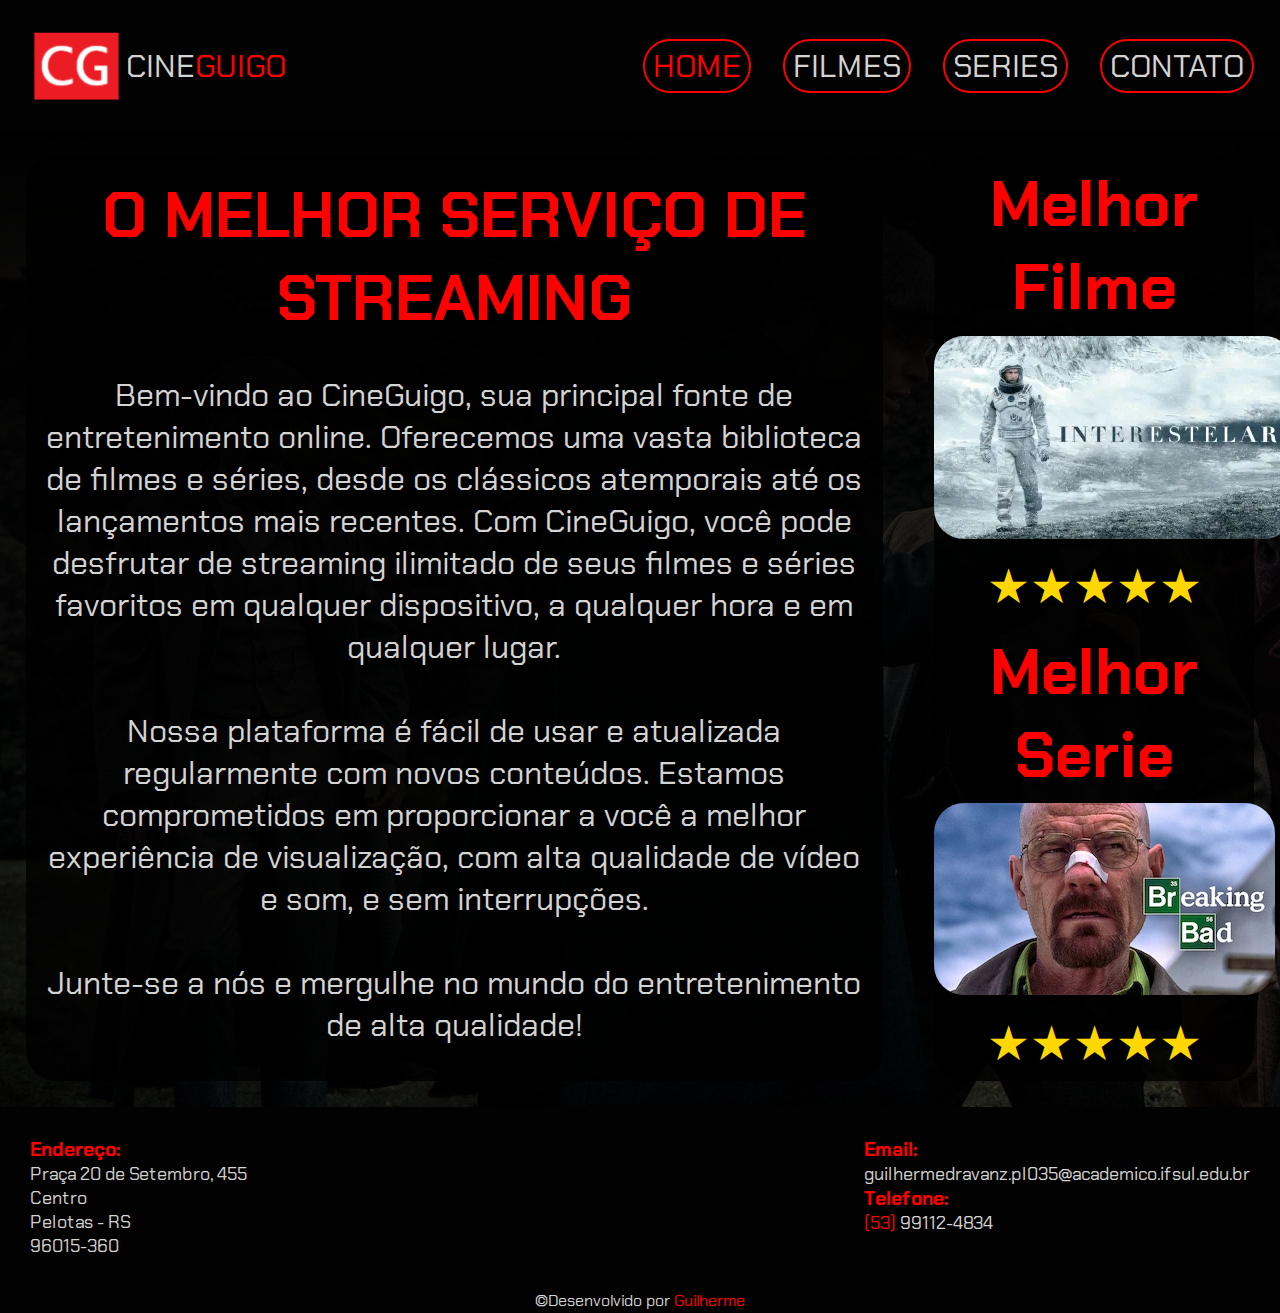
<file: index.html>
<!DOCTYPE html>
<html lang="pt-BR">
<head>
    <link rel="preconnect" href="https://fonts.googleapis.com">
    <link rel="preconnect" href="https://fonts.gstatic.com" crossorigin>
    <link href="https://fonts.googleapis.com/css2?family=Chakra+Petch:ital,wght@1,700&display=swap" rel="stylesheet">    
    <meta charset="UTF-8">
    <meta name="viewport" content="width=device-width, initial-scale=1.0">
    <link  type="text/css" rel="stylesheet" href="./css/style.css">
    <link rel="icon" href="./img/logo.png">
    <title>CINEGUIGO</title>
</head>
<body>
    <header class="header">
        <div class="logo">
        <img src="./img/logo.png" alt="logotipo cineguigo">
        <a href="index.html">Cine<span>Guigo</span></a>
        </div>
        <nav>
            <ul class="menu">
                <li><a id="ativo" href="index.html">Home</a></li>
                <li><a href="pag2.html">Filmes</a></li>
                <li><a href="pag3.html">Series</a></li>
                <li><a href="pag4.html">Contato</a></li>
            </ul>
        </nav>
    </header>
    <main>
        <section class="principal">
            <h1>O melhor serviço de streaming</h1>
            <p>Bem-vindo ao CineGuigo, sua principal fonte de entretenimento online. Oferecemos uma vasta biblioteca de filmes e séries, desde os clássicos atemporais até os lançamentos mais recentes. Com CineGuigo, você pode desfrutar de streaming ilimitado de seus filmes e séries favoritos em qualquer dispositivo, a qualquer hora e em qualquer lugar.<br><br>Nossa plataforma é fácil de usar e atualizada regularmente com novos conteúdos. Estamos comprometidos em proporcionar a você a melhor experiência de visualização, com alta qualidade de vídeo e som, e sem interrupções.<br><br>Junte-se a nós e mergulhe no mundo do entretenimento de alta qualidade!</p>
            
        </section>
        <section class="secundario">
            <div class="filme1">
                <h1>Melhor Filme</h1>
                <img src="./img/interestelar.webp" alt="interestelar filme">
                <p class="estrela"><span>&#9733;&#9733;&#9733;&#9733;&#9733;</span></p>
            </div>
            <div class="serie1">
                <h1>Melhor Serie</h1>
                <img src="./img/breakingbad.jpg" alt="breaking bad serie">
                <p class="estrela"><span>&#9733;&#9733;&#9733;&#9733;&#9733;</span></p>
            </div>
        </section>
    </main>
    <footer>
        <div class="rodape">
            <div class="endereço">
                <h1>Endereço:</h1>
                <p>Praça 20 de Setembro, 455</p>
                <p>Centro</p>
                <p>Pelotas - RS</p>
                <p>96015-360</p>
            </div>
            <div class="contato">
                <h1>Email:</h1>
                <p><a href="mailto:guilhermedravanz.pl035@academico.ifsul.edu.br">guilhermedravanz.pl035@academico.ifsul.edu.br</a></p>
                <h1>Telefone:</h1>
                <p><a href="https://api.whatsapp.com/send/?phone=53991124834&text&type=phone_number&app_absent=0" target="_blank"><span>(53)</span> 99112-4834</a></p>
            </div>
        </div>
        <p class="copy">&copy;Desenvolvido por <a href="https://instagram.com/guilherme_hmd" target="_blank">Guilherme</a></p>
    </footer>
</body>
</html>
</file>
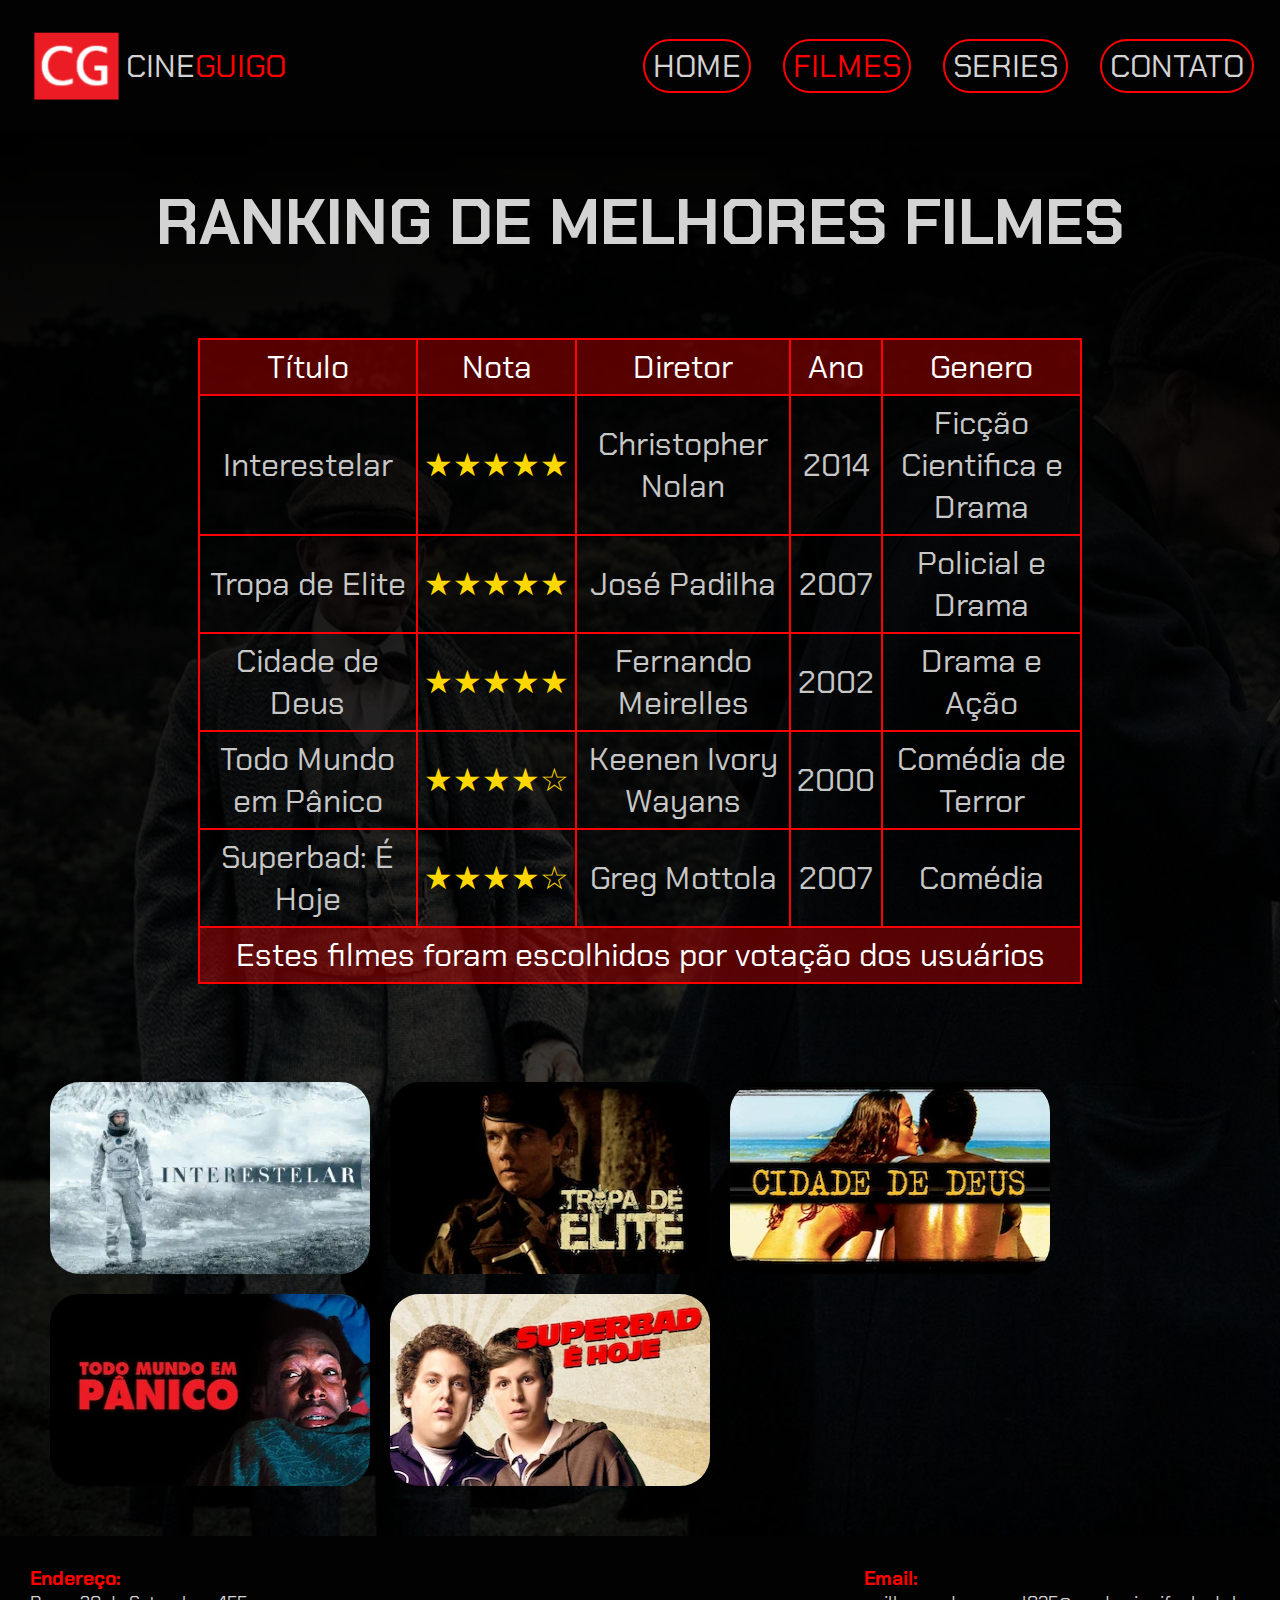
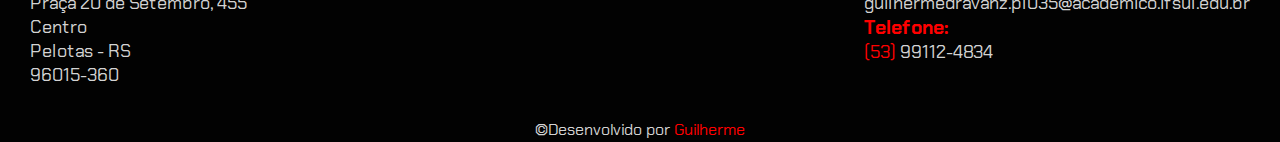
<file: pag2.html>
<!DOCTYPE html>
<html lang="pt-BR">
<head>
    <link rel="preconnect" href="https://fonts.googleapis.com">
    <link rel="preconnect" href="https://fonts.gstatic.com" crossorigin>
    <link href="https://fonts.googleapis.com/css2?family=Chakra+Petch:ital,wght@1,700&display=swap" rel="stylesheet">    
    <meta charset="UTF-8">
    <meta name="viewport" content="width=device-width, initial-scale=1.0">
    <link  type="text/css" rel="stylesheet" href="./css/style.css">
    <link rel="icon" href="./img/logo.png">
    <title>CINEGUIGO | Filmes</title>
</head>
<body>
    <header class="header">
        <div class="logo">
        <img src="./img/logo.png" alt="logotipo cineguigo">
        <a href="index.html">Cine<span>Guigo</span></a>
        </div>
        <nav>
            <ul class="menu">
                <li><a href="index.html">Home</a></li>
                <li><a id="ativo" href="pag2.html">Filmes</a></li>
                <li><a href="pag3.html">Series</a></li>
                <li><a href="pag4.html">Contato</a></li>
            </ul>
        </nav>
    </header>
    <main class="conteudo-tabela">
        <h1>Ranking de melhores filmes</h1>
        <div class="tabela">
            <table>
                <tr>
                    <td>Título</td>
                    <td>Nota</td>
                    <td>Diretor</td>
                    <td>Ano</td>
                    <td>Genero</td>
                </tr>
                <tr>
                    <td>Interestelar</td>
                    <td class="estrela">&#9733;&#9733;&#9733;&#9733;&#9733;</td>
                    <td>Christopher Nolan</td>
                    <td>2014</td>
                    <td>Ficção Cientifica e Drama</td>
                </tr>
                <tr>
                    <td>Tropa de Elite</td>
                    <td class="estrela">&#9733;&#9733;&#9733;&#9733;&#9733;</td>
                    <td>José Padilha</td>
                    <td>2007</td>
                    <td>Policial e Drama</td>
                </tr>
                <tr>
                    <td>Cidade de Deus</td>
                    <td class="estrela">&#9733;&#9733;&#9733;&#9733;&#9733;</td>
                    <td>Fernando Meirelles</td>
                    <td>2002</td>
                    <td>Drama e Ação</td>
                </tr>
                <tr>
                    <td>Todo Mundo em Pânico</td>
                    <td class="estrela">&#9733;&#9733;&#9733;&#9733;&#9734;</td>
                    <td>Keenen Ivory Wayans</td>
                    <td>2000</td>
                    <td>Comédia de Terror</td>
                </tr>
                <tr>
                    <td>Superbad: É Hoje</td>
                    <td class="estrela">&#9733;&#9733;&#9733;&#9733;&#9734;</td>
                    <td>Greg Mottola</td>
                    <td>2007</td>
                    <td>Comédia</td>
                </tr>
                <tr>
                    <td colspan="5">Estes filmes foram escolhidos por votação dos usuários</td>
                </tr>
            </table>
            
        </div>
        <div class="filmes">
            <img src="./img/interestelar.webp" alt="interestelar filme">
            <img src="./img/tropadielit.jpg" alt="tropa de elite filme">
            <img src="./img/cdd.jpg" alt="cidade de deus filme">
            <img src="./img/panico.webp" alt="scary movie filme">
            <img src="./img/superbad.webp" alt="superbad filme">
        </div>
    </main>
    <footer>
        <div class="rodape">
            <div class="endereço">
                <h1>Endereço:</h1>
                <p>Praça 20 de Setembro, 455</p>
                <p>Centro</p>
                <p>Pelotas - RS</p>
                <p>96015-360</p>
            </div>
            <div class="contato">
                <h1>Email:</h1>
                <p><a href="mailto:guilhermedravanz.pl035@academico.ifsul.edu.br">guilhermedravanz.pl035@academico.ifsul.edu.br</a></p>
                <h1>Telefone:</h1>
                <p><a href="https://api.whatsapp.com/send/?phone=53991124834&text&type=phone_number&app_absent=0" target="_blank"><span>(53)</span> 99112-4834</a></p>
            </div>
        </div>
        <p class="copy">&copy;Desenvolvido por <a href="https://instagram.com/guilherme_hmd" target="_blank">Guilherme</a></p>
    </footer>
</body>
</html>
</file>
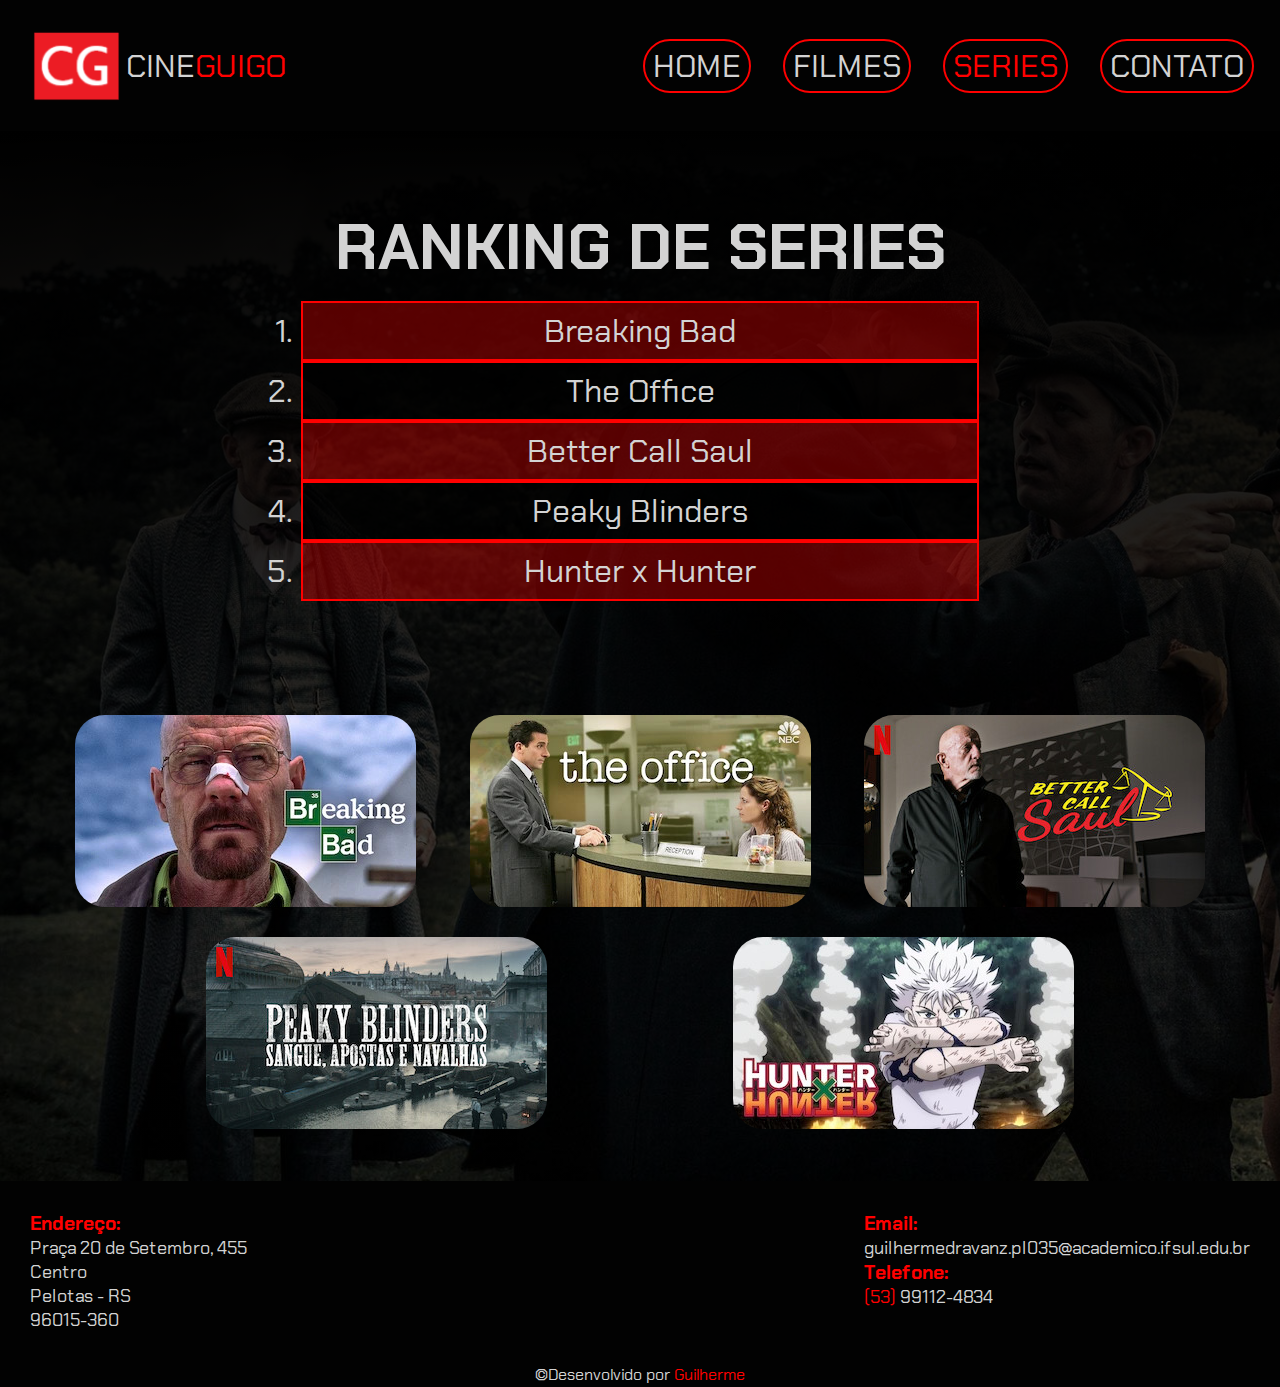
<file: pag3.html>
<!DOCTYPE html>
<html lang="pt-BR">
<head>
    <link rel="preconnect" href="https://fonts.googleapis.com">
    <link rel="preconnect" href="https://fonts.gstatic.com" crossorigin>
    <link href="https://fonts.googleapis.com/css2?family=Chakra+Petch:ital,wght@1,700&display=swap" rel="stylesheet">    
    <meta charset="UTF-8">
    <meta name="viewport" content="width=device-width, initial-scale=1.0">
    <link  type="text/css" rel="stylesheet" href="./css/style.css">
    <link rel="icon" href="./img/logo.png">
    <title>CINEGUIGO | Series</title>
</head>
<body>
    <header class="header">
        <div class="logo">
        <img src="./img/logo.png" alt="logotipo cineguigo">
        <a href="index.html">Cine<span>Guigo</span></a>
        </div>
        <nav>
            <ul class="menu">
                <li><a href="index.html">Home</a></li>
                <li><a href="pag2.html">Filmes</a></li>
                <li><a id="ativo" href="pag3.html">Series</a></li>
                <li><a href="pag4.html">Contato</a></li>
            </ul>
        </nav>
    </header>
    <main>
        <section class="conteudo-lista">
            <div class="lista">
                <h1>Ranking de series</h1>
                <ol>
                    <li>Breaking Bad</li>
                    <li>The Office</li>
                    <li>Better Call Saul</li>
                    <li>Peaky Blinders</li>
                    <li>Hunter x Hunter</li>
                </ol>
                
            </div>
            <div class="img-lista">
                <img src="./img/breakingbad.jpg" alt="breaking bad image">
                <img src="./img/theoffice.jpg" alt="the office image">
                <img src="./img/bettercallsaul.jpg" alt="better call saul image">
                <img src="./img/pkb.jpg" alt="peaky blinders image">
                <img src="./img/hxh.jpg" alt="hunter x hunter image">
                </div>
        </section>
    </main>
    <footer>
        <div class="rodape">
            <div class="endereço">
                <h1>Endereço:</h1>
                <p>Praça 20 de Setembro, 455</p>
                <p>Centro</p>
                <p>Pelotas - RS</p>
                <p>96015-360</p>
            </div>
            <div class="contato">
                <h1>Email:</h1>
                <p><a href="mailto:guilhermedravanz.pl035@academico.ifsul.edu.br">guilhermedravanz.pl035@academico.ifsul.edu.br</a></p>
                <h1>Telefone:</h1>
                <p><a href="https://api.whatsapp.com/send/?phone=53991124834&text&type=phone_number&app_absent=0" target="_blank"><span>(53)</span> 99112-4834</a></p>
            </div>
        </div>
        <p class="copy">&copy;Desenvolvido por <a href="https://instagram.com/guilherme_hmd" target="_blank">Guilherme</a></p>
    </footer>
</body>
</html>
</file>
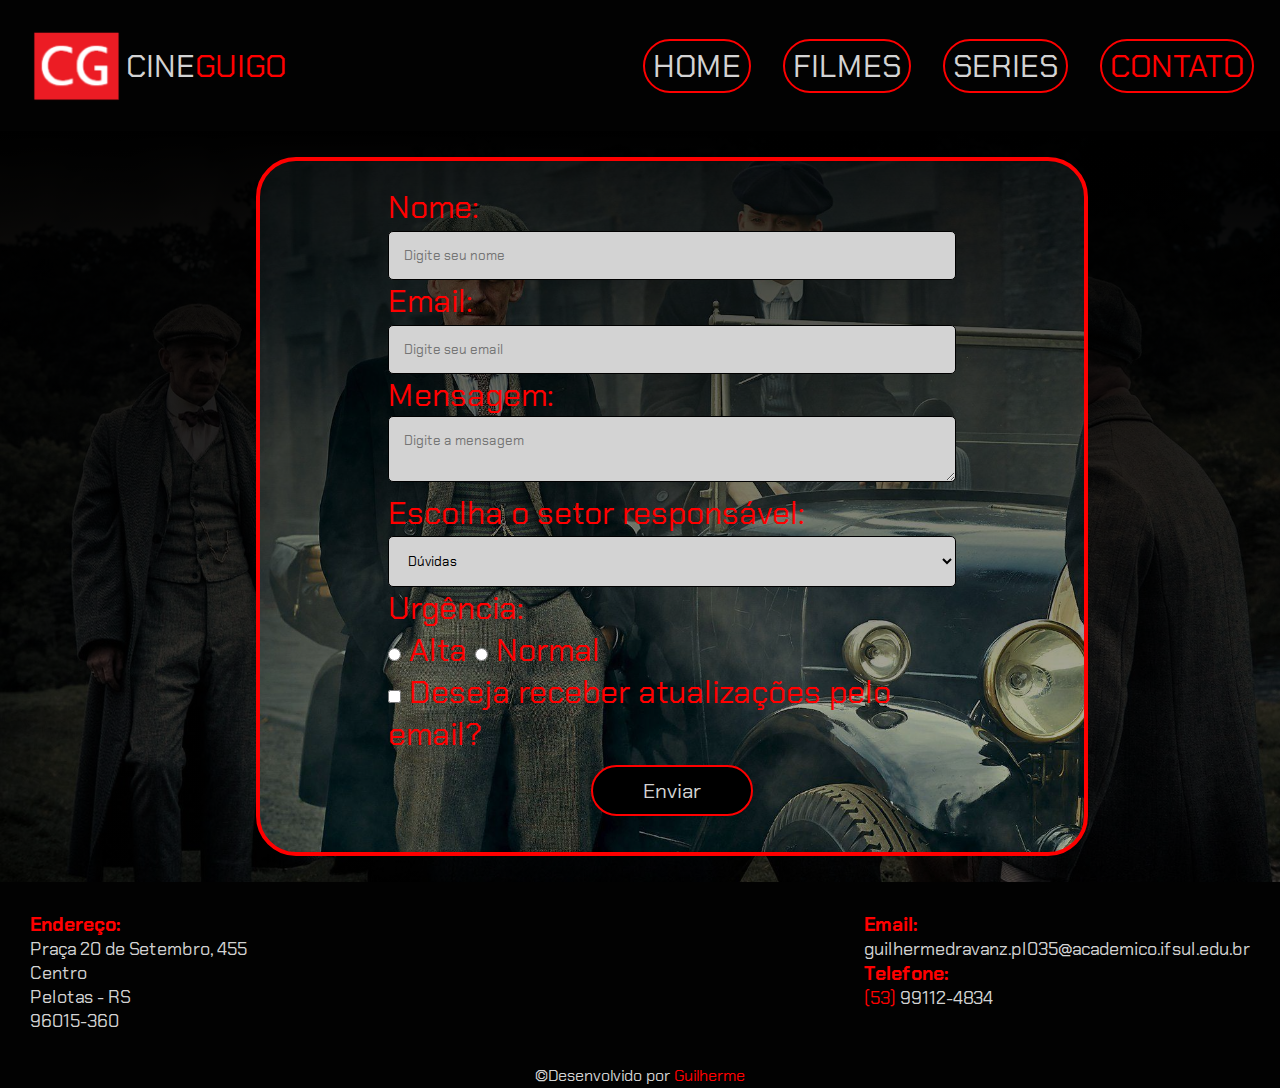
<file: pag4.html>
<!DOCTYPE html>
<html lang="pt-BR">
<head>
    <link rel="preconnect" href="https://fonts.googleapis.com">
    <link rel="preconnect" href="https://fonts.gstatic.com" crossorigin>
    <link href="https://fonts.googleapis.com/css2?family=Chakra+Petch:ital,wght@1,700&display=swap" rel="stylesheet">    
    <meta charset="UTF-8">
    <meta name="viewport" content="width=device-width, initial-scale=1.0">
    <link  type="text/css" rel="stylesheet" href="./css/style.css">
    <link rel="icon" href="./img/logo.png">
    <title>CINEGUIGO | Contato</title>
</head>
<body>
    <header class="header">
        <div class="logo">
        <img src="./img/logo.png" alt="logotipo cineguigo">
        <a href="index.html">Cine<span>Guigo</span></a>
        </div>
        <nav>
            <ul class="menu">
                <li><a href="index.html">Home</a></li>
                <li><a href="pag2.html">Filmes</a></li>
                <li><a href="pag3.html">Series</a></li>
                <li><a id="ativo" href="pag4.html">Contato</a></li>
            </ul>
        </nav>
    </header>
    <main>
        <section>
            <div class="forms">
                <form action="/" method="post">
                    <label for="nome">Nome:</label>
                    <input type="text" id="nome" name="nome" placeholder="Digite seu nome">

                    <label for="email">Email:</label>
                    <input type="email" id="email" name="email" placeholder="Digite seu email">
                
                    <label for="mensagem">Mensagem:</label>
                    <textarea id="mensagem" name="mensagem" placeholder="Digite a mensagem"></textarea>
                
                    <label for="avaliacao">Escolha o setor responsável:</label>
                    <select id="avaliacao" name="avaliacao">
                        <option value="duvidas">Dúvidas</option>
                        <option value="suporte">Suporte Tecnico</option>
                        <option value="planos">Planos</option>
                        <option value="sugestao">Sugestão</option>
                    </select>
                
                    <div class="radio">
                    <p>Urgência:</p>
                    <input type="radio" id="alta" name="urgencia" value="alta">
                    <label for="alta">Alta</label>
                    <input type="radio" id="normal" name="urgencia" value="alta">
                    <label for="normal">Normal</label>
                    </div>
                
                    <div class="checkbox">
                    <input type="checkbox" id="newlestter" name="newlestter">
                    <label for="newlestter">Deseja receber atualizações pelo email?</label>
                    </div>
                    
                    <div class="formulario-botao">
                    <input type="submit" value="Enviar">
                    </div>
                </form>
            </div>
        </section>
    </main>
    <footer>
        <div class="rodape">
            <div class="endereço">
                <h1>Endereço:</h1>
                <p>Praça 20 de Setembro, 455</p>
                <p>Centro</p>
                <p>Pelotas - RS</p>
                <p>96015-360</p>
            </div>
            <div class="contato">
                <h1>Email:</h1>
                <p><a href="mailto:guilhermedravanz.pl035@academico.ifsul.edu.br">guilhermedravanz.pl035@academico.ifsul.edu.br</a></p>
                <h1>Telefone:</h1>
                <p><a href="https://api.whatsapp.com/send/?phone=53991124834&text&type=phone_number&app_absent=0" target="_blank"><span>(53)</span> 99112-4834</a></p>
            </div>
        </div>
        <p class="copy">&copy;Desenvolvido por <a href="https://instagram.com/guilherme_hmd" target="_blank">Guilherme</a></p>
    </footer>
</body>
</html>
</file>
<file: css/style.css>
/* RESET CSS*/
* {
    margin: 0;
    padding: 0;
    box-sizing: border-box;
    font-family: 'Chakra Petch', sans-serif;
}
/* RESET CSS*/


/* CABEÇALHO INICIO*/
.header {
    text-transform: uppercase;
    background-color: rgba(2, 2, 2);
    padding: 2%;
    flex-wrap: wrap;
    align-items: center;
    display: flex;
    justify-content: space-between;
    font-size: 2rem;
    text-decoration: none;
    
}

.header a {
    color: lightgray;
    text-decoration: none;
}

.header a span {
    color: red;
}

.logo {
    display: flex;
    align-items: center;
    text-transform: uppercase;
}

.menu {
    display: flex;
    
}

.menu li {
    margin-left: 1em;
    border: 2px red solid;
    border-radius: 30px;
    list-style-type: none;
}

.menu li a {
    display: block;
    padding: 4px 8px;
    text-decoration: none;
    list-style-type: none;
}

.menu li a:hover, 
#ativo {
    color: red;
}

/* CABEÇALHO FIM*/

main {
    background-image: linear-gradient( rgba(0,0,0),rgba(0, 0, 0, 0.651)),url(../img/7.jpg);
    background-size: cover;
    display: flex;
    justify-content: space-between;
    font-size: 2rem;
    width: 100%;
}

/* CONTEUDO INDEX INICIO*/

.principal {
    margin: 2%;
    width: 70%;
    background-color: rgba(0, 0, 0, 0.80);
    border-radius: 30px;
}

.principal h1 {
    color: red;
    text-transform: uppercase;
    padding: 2%;
    text-align: center;
}
.principal p {
    color: lightgray;
    padding: 2%;
    text-align: center;
}

.secundario {
    display: flex;
    flex-direction: column;
    margin: 2%;
    width: 25%;

    text-align: center;
    background-color: rgba(0, 0, 0, 0.80);
    border-radius: 30px;
}
.secundario h1,
.secundario p {
    color: red;
    padding: 2%;
}

.secundario span {
    color: gold;
    font-size: 3rem;
}
.secundario img {
    border-radius: 30px;
}
/* CONTEUDO INDEX FIM*/

/* RODAPÉ INICIO*/
footer {
    background-color: rgba(2, 2, 2);
    color: lightgray;
}
.copy {
    text-align: center;
    padding: 2px;
}
.copy a {
    color: red;
    text-decoration: none;
}
.rodape {
    display: flex;
    justify-content: space-between;
    
}
.endereço,
.contato {
    font-size: 18px;
    padding: 30px;
}
.contato a {
    text-decoration: none;
    color: lightgray;
}
.contato a:hover {
    text-decoration: none;
    color: red;
}
.contato h1,
.endereço h1 {
    color: red;
    font-size: 1.2rem;
    
}
.contato span {
    color: red;
}
/* RODAPÉ FIM*/

/* CONTEUDO PAG2.HTML INICIO*/
.conteudo-tabela {
    display: flex;
    align-items: center;
    justify-content: center;
    flex-direction: column;
    padding: 2%;
}
.conteudo-tabela h1 {
    color: lightgray;
    text-transform: uppercase;
    text-align: center;
    margin-top: 2%;
}
.tabela {
    display: flex;
    justify-content: center;
    align-items: center;
    text-align: center;
    margin: 2% 10%;
    padding: 4%;
}
table{
    font-size: 1em;
    border: 2px solid red;
    border-collapse: collapse;
    color: rgb(199, 199, 199);
}
table td, table th  {
    border: 2px solid red;
    padding: 6px;
}
table tr:first-child, table tr:last-child {
    background-color: rgba(255, 0, 0, 0.342);
    color: rgb(255, 255, 255);
}
.filmes {
    padding: 2%;
    display: flex;
    flex-wrap: wrap;
    gap: 20px;
}
.filmes img {
    width: 10em;
    height: 6em;
    border-radius: 30px;
}
.estrela {
    color: gold;
}

/* CONTEUDO PAG2.HTML FIM*/

/* CONTEUDO PAG3.HTML INICIO*/

.lista {
    color: lightgray;
    display: flex;
    justify-content: center;
    text-align: center;
    flex-direction: column;
    margin: 4%;
}
.lista h1 {
    color: lightgray;
    text-transform: uppercase;
    text-align: center;
    margin-top: 2%;
}
.lista ol {
    padding: 1% 20%;
    color: lightgray;
}
.lista li {
    border: 2px solid red;
    background-color: rgba(0, 0, 0, 0.651);
    margin: 0% 2%;
    padding: 1% 2%;
    color: lightgray;
}
.lista li:nth-child(odd) {
    background-color: rgba(255, 0, 0, 0.342);
}

.img-lista {
    display: flex;
    text-align: center;
    justify-content: space-evenly;
    gap: 30px;
    flex-wrap: wrap;
    padding: 4%;
}

.img-lista img {
    border-radius: 30px;
}


/* CONTEUDO PAG3.HTML FIM*/


/* CONTEUDO PAG4.HTML INICIO*/

.forms {
    background-image: linear-gradient( rgba(0, 0, 0, 0.800),rgba(0, 0, 0, 0.200)),url("../img/3.jpg");
    background-size: cover;
    border: 4px solid red;
    flex-direction: row;
    justify-content: center;
    background-color: rgba(0, 0, 0, 0.452);
    padding: 2% 10%;
    margin: 2% 20% 2% 20%;
    width: 65%;
    border-radius: 40px;
    color: red;
}

.forms input[type="text"], input[type="email"], .forms textarea, .forms select {
    background-color: lightgray;
    width: 100%;
    padding: 15px;
    border: 1px solid #000000;
    border-radius: 5px;
}

.forms input[type="submit"] {
    font-size: 1.3rem;
    background-color: #000000;
    color: lightgray;
    border: 2px solid #ff0000;
    padding: 10px 50px; 
    border-radius: 35px;
    cursor: pointer;
    align-self: center;
}

.forms input[type="submit"]:hover {
    color: #ff0000;
}

.formulario-botao {
    margin: 10px;
    text-align: center;
}

/* CONTEUDO PAG4.HTML FIM*/
</file>
